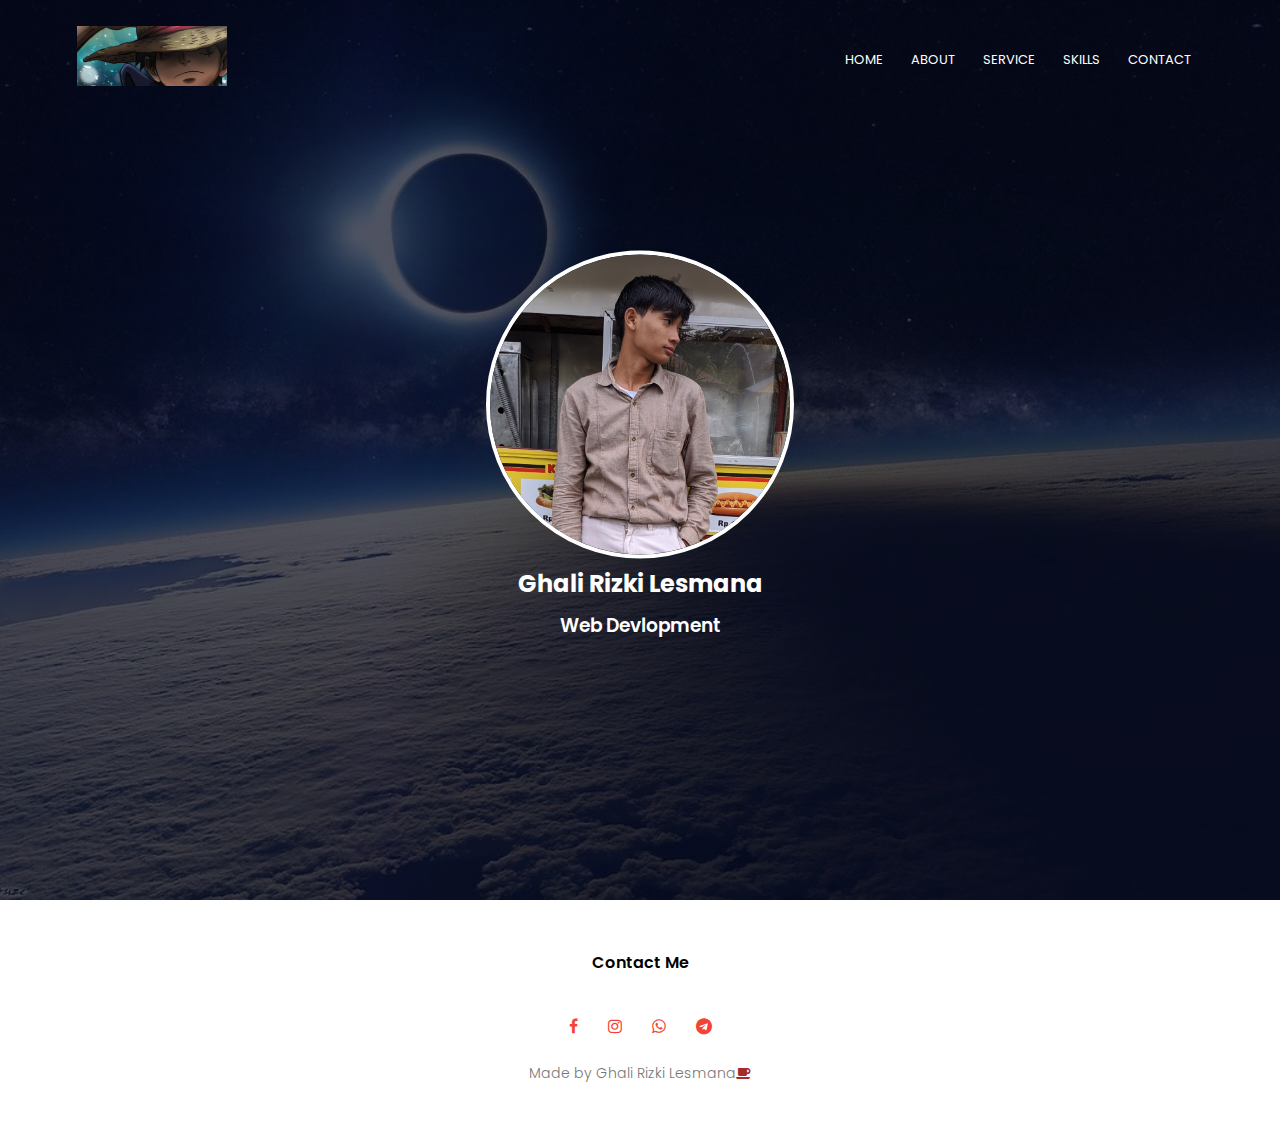
<file: cvGalih/Tugas akhir v2 - Copy (2)/index.html>
<!DOCTYPE html>
<html lang="en">
<head>
    <meta name="viewport" content="width=device-width, initial-scale=1.0">
    <title>Project Web</title>
    <link rel="stylesheet" href="style.css">
    <link rel="preconnect" href="https://fonts.googleapis.com">
    <link rel="preconnect" href="https://fonts.gstatic.com" crossorigin>
    <link href="https://fonts.googleapis.com/css2?family=Poppins:wght@100;200;300;400;600;700&display=swap" rel="stylesheet">
    <link rel="stylesheet" href="https://stackpath.bootstrapcdn.com/font-awesome/4.7.0/css/font-awesome.min.css">
</head>
<body>
    <section class="header"><!----------header------->
        <!--------- Navbar ------>
        <nav>
            <a href="../../index.html"><img src="img/logo2.jpg"></a>
            <div class="nav-links" id="navLinks">
                <i class="fa fa-times" onclick="hideMenu()"></i>
                <ul>
                    <li><a href="index.html">HOME</a></li>
                    <li><a href="about.html">ABOUT</a></li>
                    <li><a href="service.html">SERVICE</a></li>
                    <li><a href="skills.html">SKILLS</a></li>
                    <li><a href="contact.html">CONTACT</a></li>
                </ul>
            </div>
            <i class="fa fa-bars" onclick="showMenu()"></i>
        </nav>
        <!---------- home content ----------->
        <div class="text-box">
            <img
            width="300px"
            src="img/profil.jpg"
            style="border-radius: 50%; border: 4px solid white;" /> <!-- Menambahkan border dan padding -->
            <div>
                <h2>Ghali Rizki Lesmana</h2>
                <h3>Web Devlopment</h3>
            </div>
        </div>
    </section>


<!-------------- footer -------->
    <section class="footer">
        <h4>Contact Me</h4>
        <div class="icons">
            <a href="https://www.facebook.com/ghalirizkilesmana"><i class="fa fa-facebook"></i></a>
            <a href="https://instagram.com/geeldasroxy"><i class="fa fa-instagram"></i></a>
            <a href="https://wa.me/6289660177643"><i class="fa fa-whatsapp"></i></a>
            <a href="https://t.me/lisosfear"><i class="fa fa-telegram"></i></a>
        </div>
        <p>Made by Ghali Rizki Lesmana<i class="fa fa-coffee"></i></p>
    </section>


    <!--------------JS untuk toggle Menu------------->
    <script>
        var navLinks = document.getElementById("navLinks");
        function showMenu(){
            navLinks.style.right = "0";
        }
        function hideMenu(){
            navLinks.style.right = "-200px";
        }

    </script>
</body>
</html>
</file>
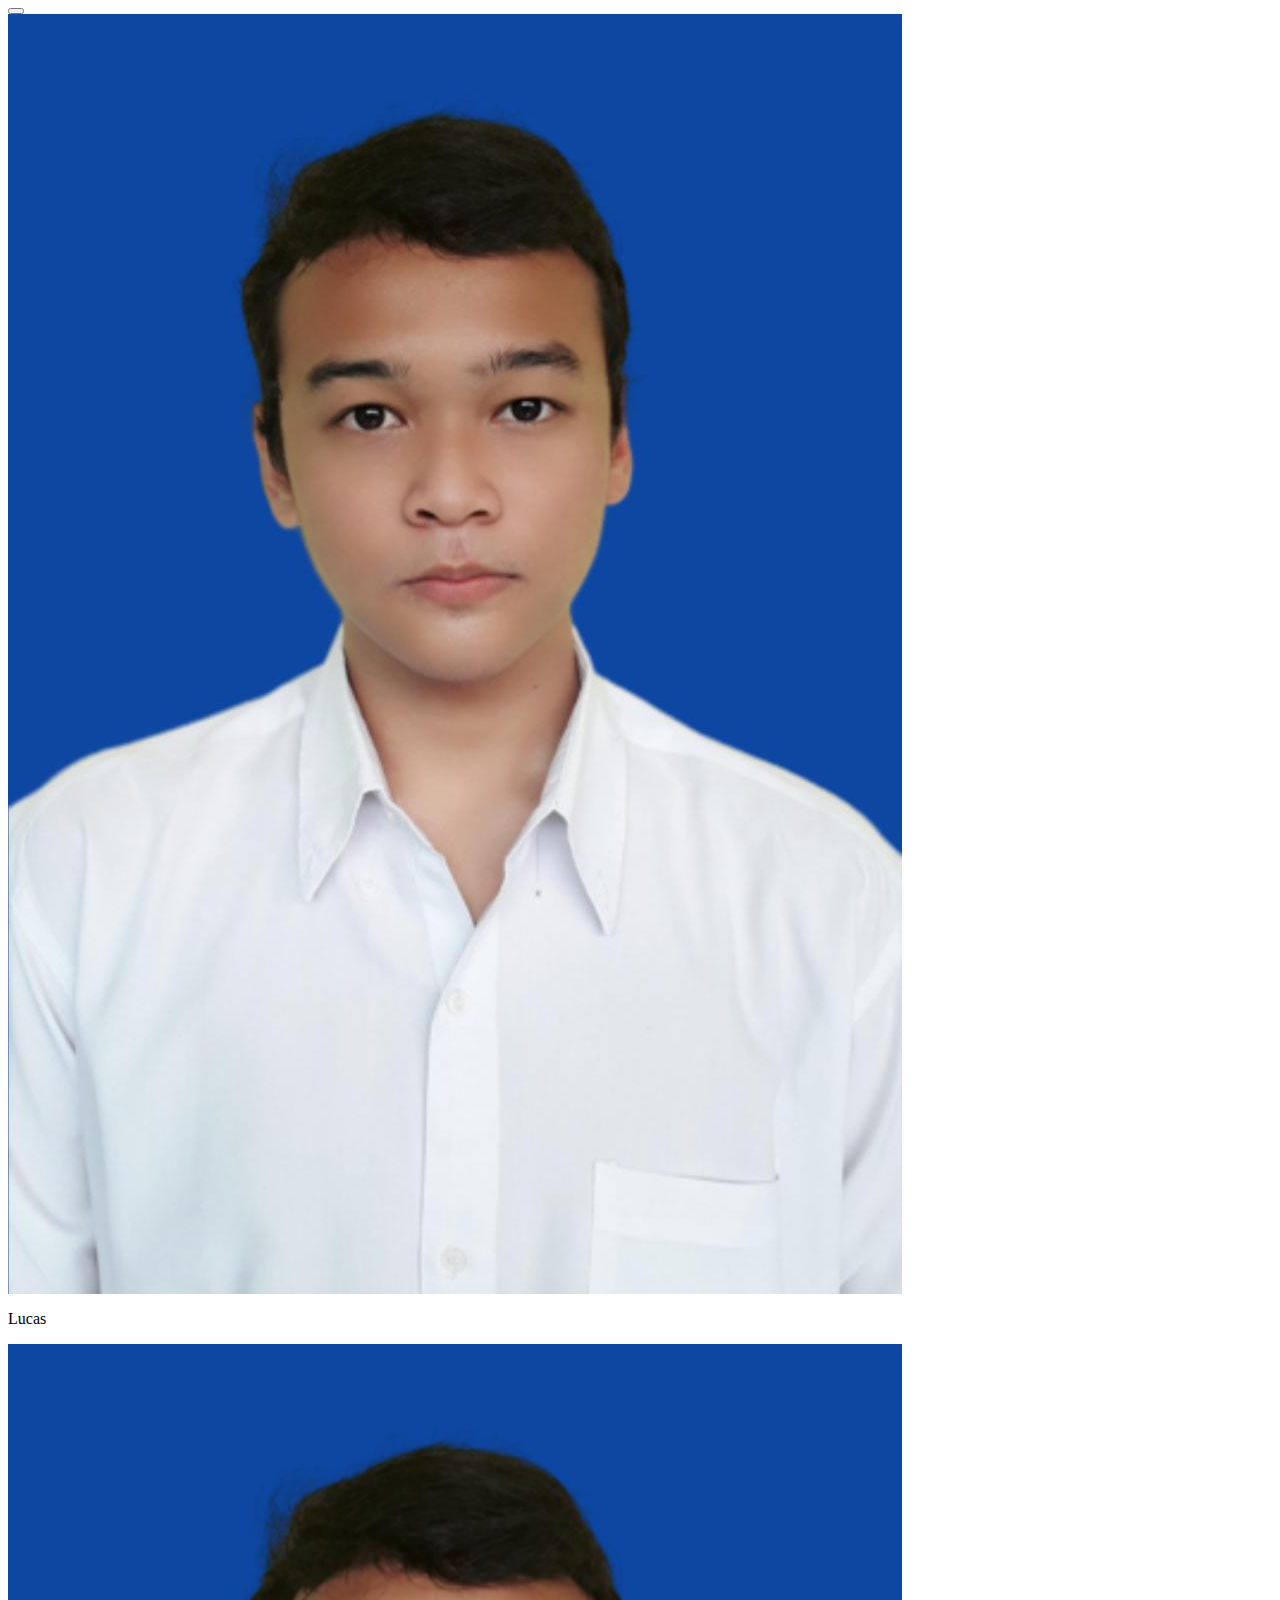
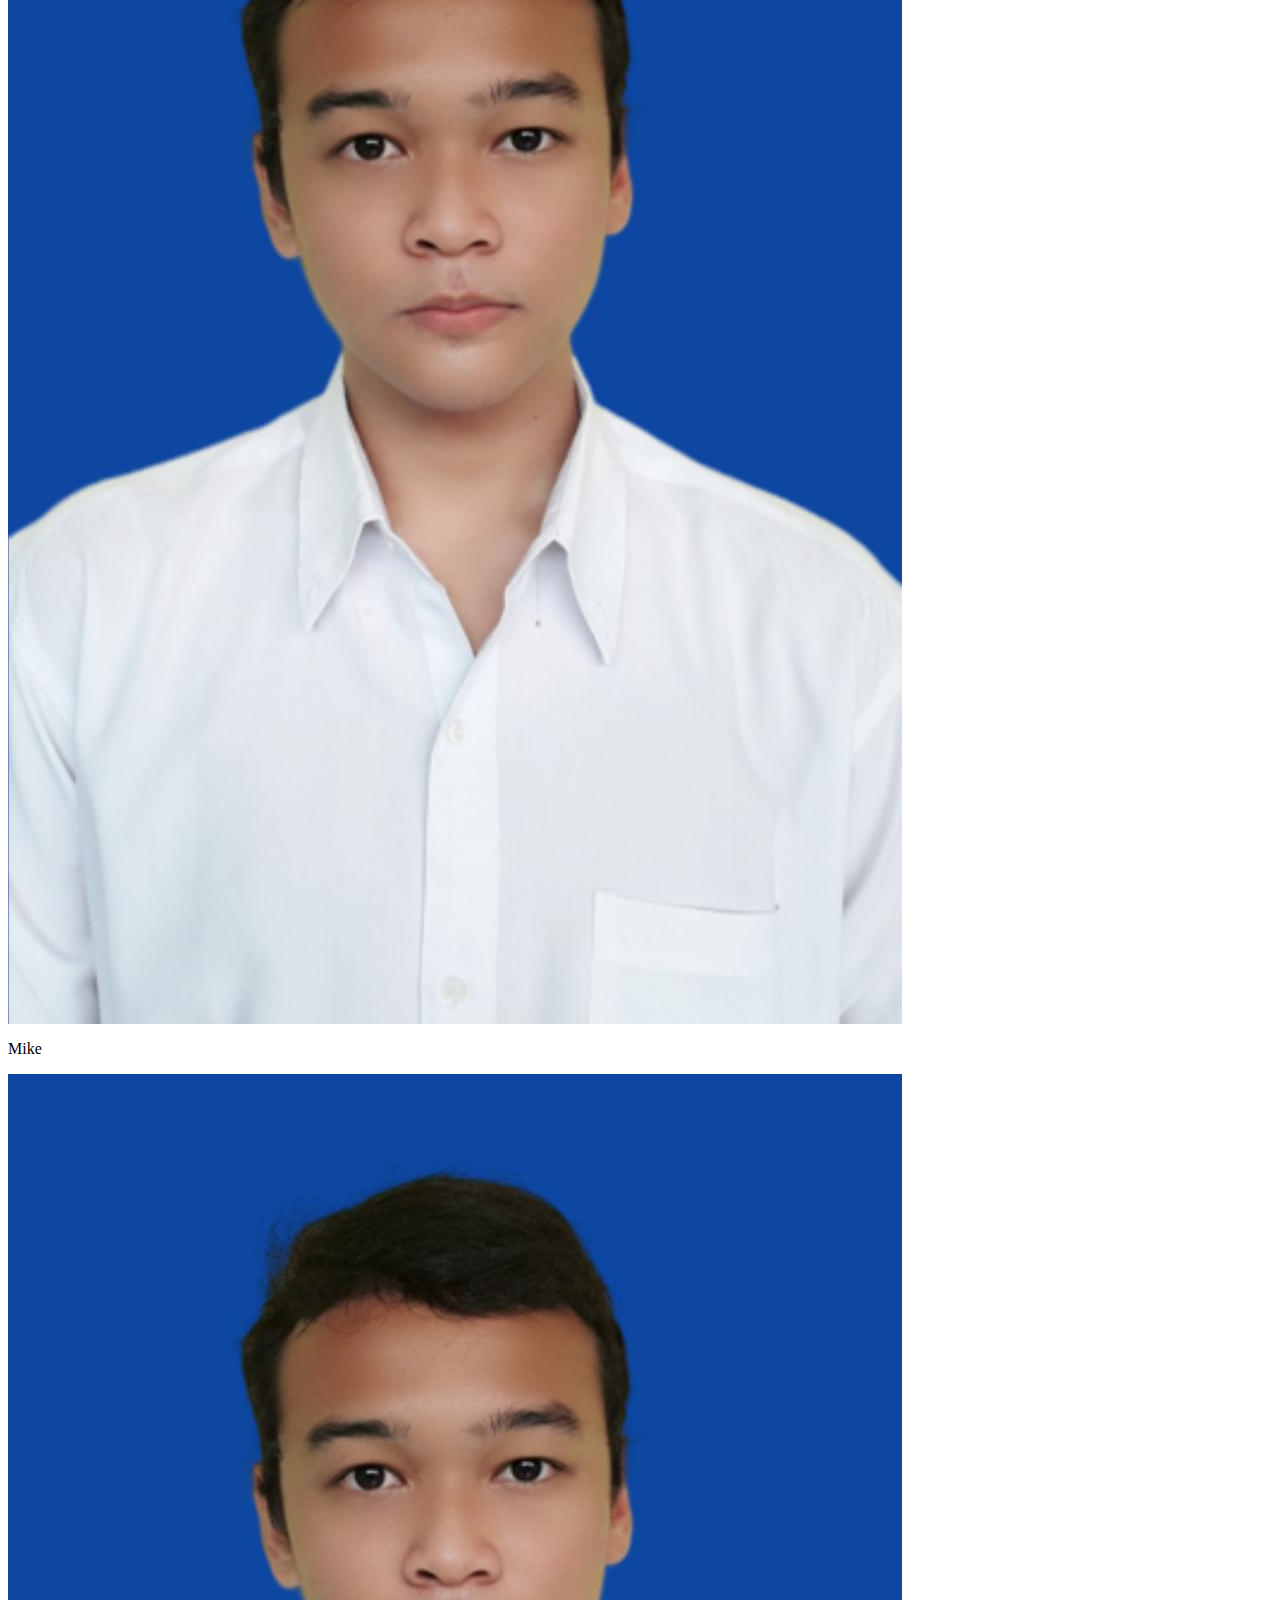
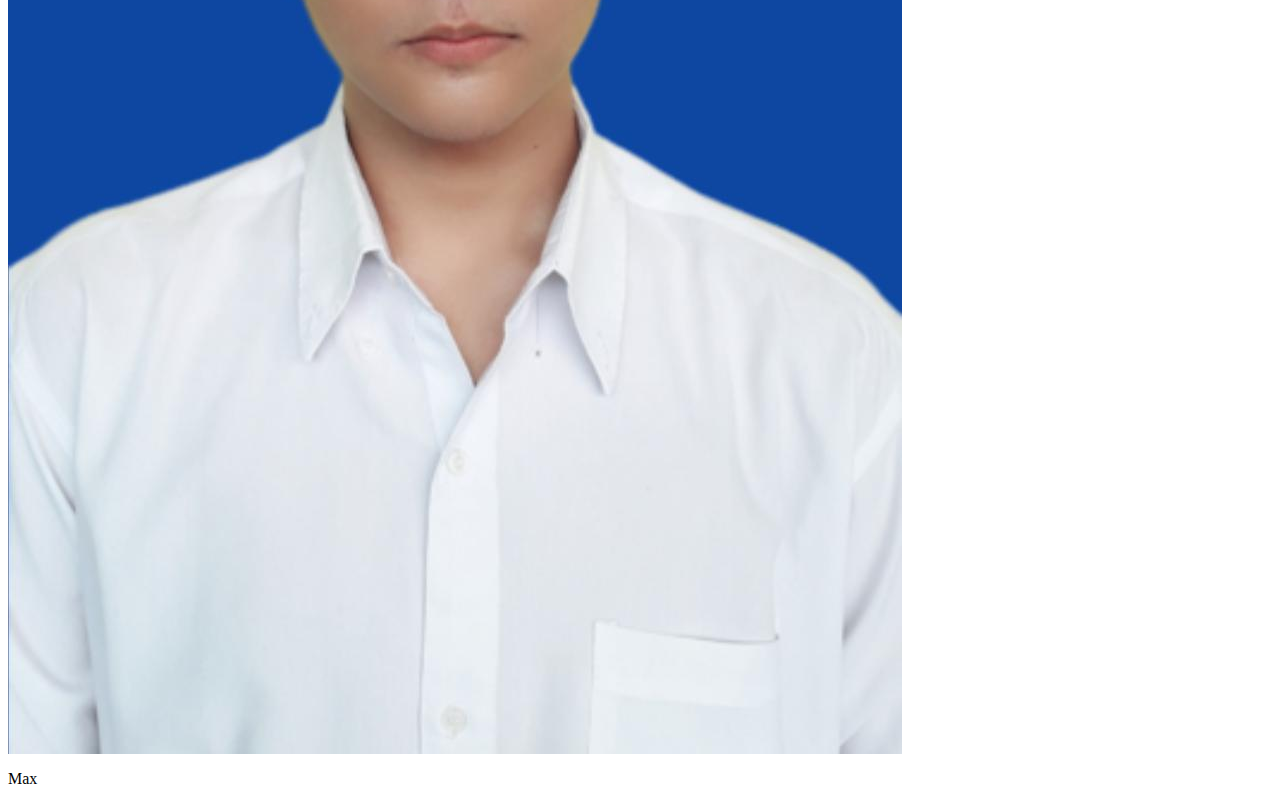
<file: cvSabda/test.html>
<body>
    <audio id="background-music" loop>
      <source
        src="https://github.com/ecemgo/mini-samples-great-tricks/raw/main/song-list/stranger-things-luxide-remix-no-copyright-music.mp3"
        type="audio/mpeg" />
      Your browser does not support the audio element.
    </audio>
    <button id="play-pause-button">
      <ion-icon class="audio-icon" id="play-music" name="play"></ion-icon>
      <ion-icon
        class="audio-icon hidden"
        id="pause-music"
        name="pause"></ion-icon>
    </button>

    <div id="particles-js" class="particles"></div>

    <div class="container">
      <div class="swiper">
        <div class="swiper-wrapper">
          <div class="swiper-slide">
            <img
              src="images/Formal.jpeg" />
            <p>Lucas</p>
          </div>
          <div class="swiper-slide">
            <img
              src="images/Formal.jpeg" />
            <p>Mike</p>
          </div>
          <div class="swiper-slide">
            <img
              src="images/Formal.jpeg"/>
            <p>Max</p>
          </div>
        </div>
        <div class="swiper-pagination"></div>
      </div>
    </div>
  </body>
</file>
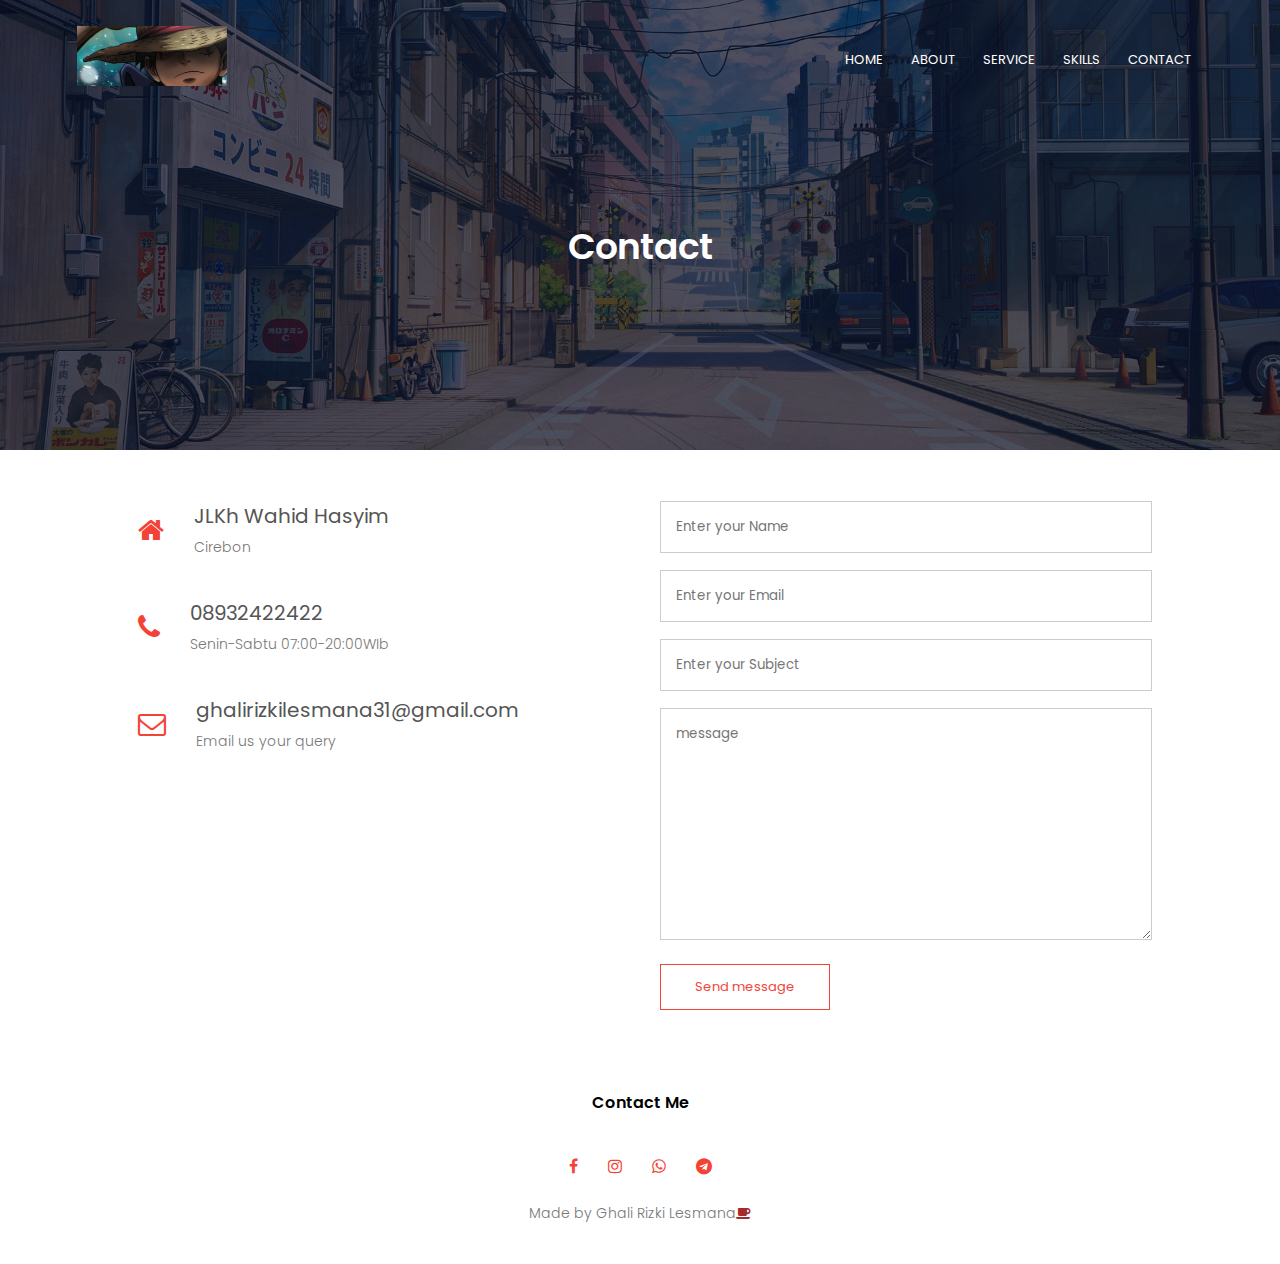
<file: cvGalih/Tugas akhir v2 - Copy (2)/contact.html>
<!DOCTYPE html>
<html lang="en">
<head>
    <meta name="viewport" content="width=device-width, initial-scale=1.0">
    <title>Project Web</title>
    <link rel="stylesheet" href="style.css">
    <link rel="preconnect" href="https://fonts.googleapis.com">
    <link rel="preconnect" href="https://fonts.gstatic.com" crossorigin>
    <link href="https://fonts.googleapis.com/css2?family=Poppins:wght@100;200;300;400;600;700&display=swap" rel="stylesheet">
    <link rel="stylesheet" href="https://stackpath.bootstrapcdn.com/font-awesome/4.7.0/css/font-awesome.min.css">
</head>
<body>
    <section class="sub-header"><!----------header------->
        <nav><!--------- Navbar ------>
            <a href="index.html"><img src="img/logo2.jpg"></a>
            <div class="nav-links" id="navLinks">
                <i class="fa fa-times" onclick="hideMenu()"></i>
                <ul>
                    <li><a href="index.html">HOME</a></li>
                    <li><a href="about.html">ABOUT</a></li>
                    <li><a href="service.html">SERVICE</a></li>
                    <li><a href="skills.html">SKILLS</a></li>
                    <li><a href="contact.html">CONTACT</a></li>
                </ul>
            </div>
            <i class="fa fa-bars" onclick="showMenu()"></i>
        </nav>
        <h1>Contact</h1>
    </section>

    <section class="contact-us">
        <div class="row">
            <div class="contact-col">
                <div>
                    <i class="fa fa-home"></i>
                    <span>
                        <h5>JLKh Wahid Hasyim</h5>
                        <p>Cirebon</p>
                    </span>
                </div>
                <div>
                    <i class="fa fa-phone"></i>
                    <span>
                        <h5>08932422422</h5>
                        <p>Senin-Sabtu 07:00-20:00WIb</p>
                    </span>
                </div>
                <div>
                    <i class="fa fa-envelope-o"></i>
                    <span>
                        <h5>ghalirizkilesmana31@gmail.com</h5>
                        <p>Email us your query</p>
                    </span>
                </div>
            </div>
            <div class="contact-col">
                <form action="form-hndler.php" method="post">
                    <input type="text" name="name" placeholder="Enter your Name" required>
                    <input type="email" name="email" placeholder="Enter your Email" required>
                    <input type="text" name="Subject" placeholder="Enter your Subject" required>
                    <textarea rows="10" name="message" placeholder="message" required></textarea>
                    <button type="submit" class="hero-btn red-btn">Send message</button>
                </form>
            </div>
        </div>
    </section>

    <!---------footer---------->
    <section class="footer">
        <h4>Contact Me</h4>
        <div class="icons">
            <a href="https://www.facebook.com/ghalirizkilesmana"><i class="fa fa-facebook"></i></a>
            <a href="https://instagram.com/geeldasroxy"><i class="fa fa-instagram"></i></a>
            <a href="https://wa.me/6289660177643"><i class="fa fa-whatsapp"></i></a>
            <a href="https://t.me/lisosfear"><i class="fa fa-telegram"></i></a>
        </div>
        <p>Made by Ghali Rizki Lesmana<i class="fa fa-coffee"></i></p>
    </section>


    <!--------------JS untuk toggle Menu------------->
    <script>
        var navLinks = document.getElementById("navLinks");
        function showMenu(){
            navLinks.style.right = "0";
        }
        function hideMenu(){
            navLinks.style.right = "-200px";
        }

    </script>
</body>
</html>
</file>
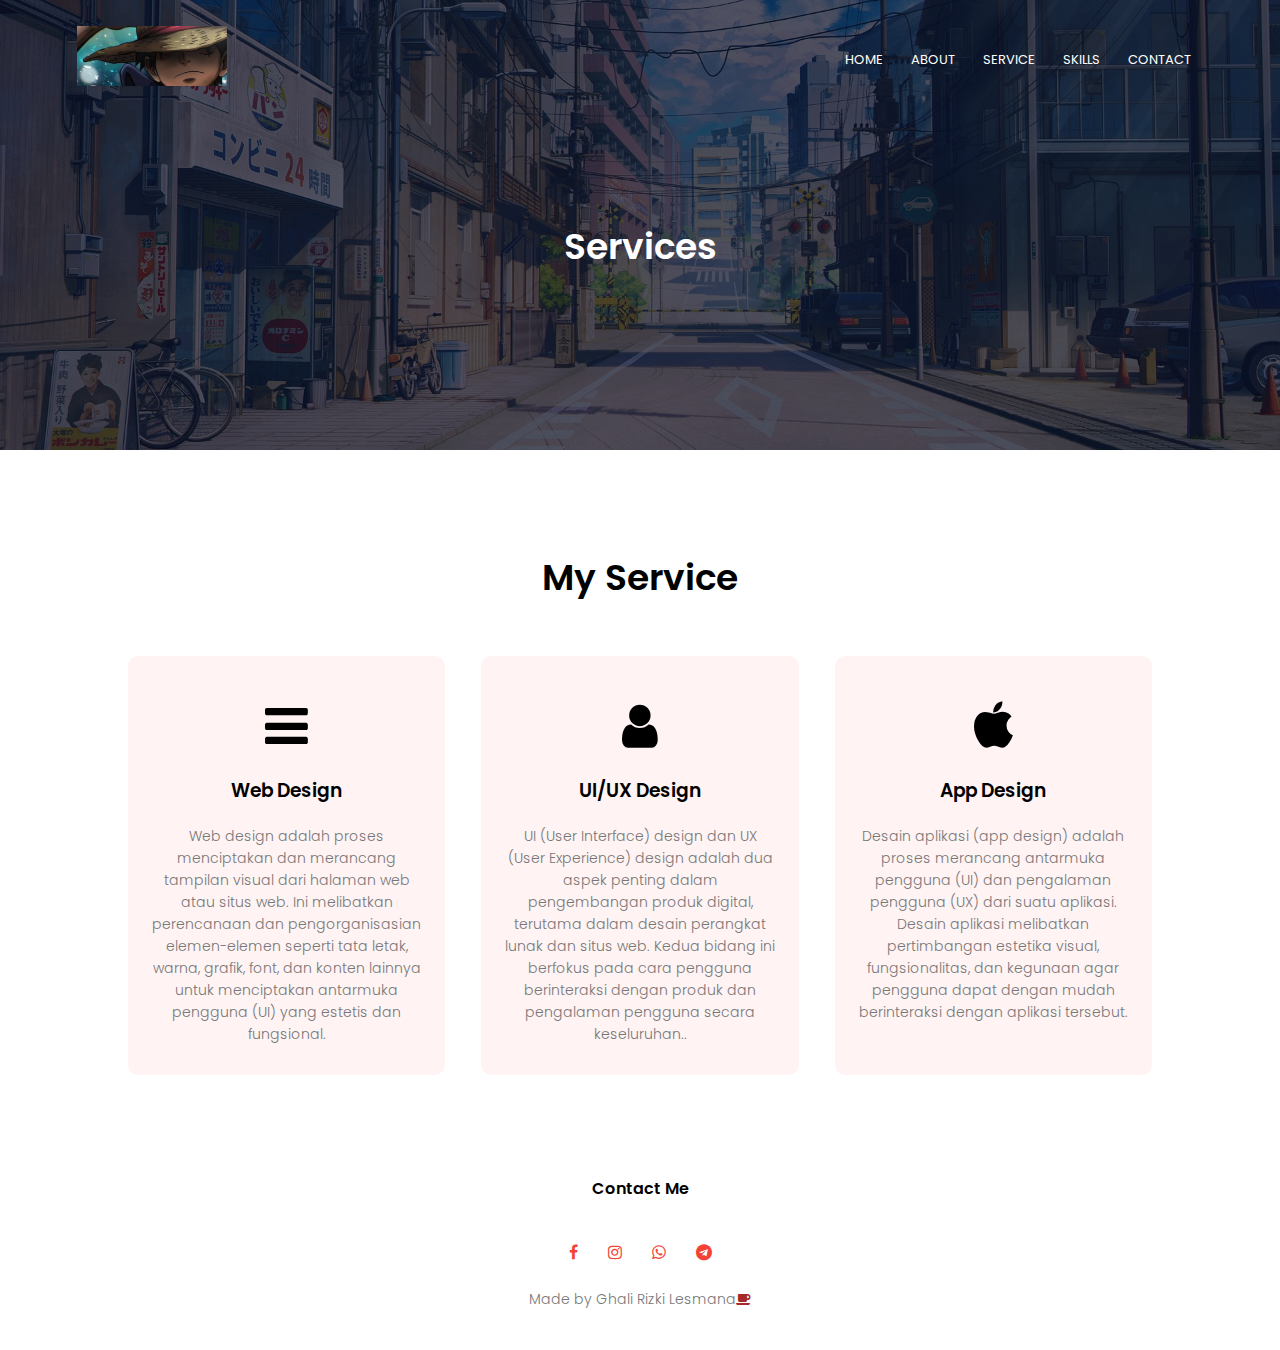
<file: cvGalih/Tugas akhir v2 - Copy (2)/service.html>
<!DOCTYPE html>
<html lang="en">
<head>
    <meta name="viewport" content="width=device-width, initial-scale=1.0">
    <title>Project Web</title>
    <link rel="stylesheet" href="style.css">
    <link rel="preconnect" href="https://fonts.googleapis.com">
    <link rel="preconnect" href="https://fonts.gstatic.com" crossorigin>
    <link href="https://fonts.googleapis.com/css2?family=Poppins:wght@100;200;300;400;600;700&display=swap" rel="stylesheet">
    <link rel="stylesheet" href="https://stackpath.bootstrapcdn.com/font-awesome/4.7.0/css/font-awesome.min.css">
</head>
<body>
    <section class="sub-header"><!----------header------->
        <nav><!--------- Navbar ------>
            <a href="index.html"><img src="img/logo2.jpg"></a>
            <div class="nav-links" id="navLinks">
                <i class="fa fa-times" onclick="hideMenu()"></i>
                <ul>
                    <li><a href="index.html">HOME</a></li>
                    <li><a href="about.html">ABOUT</a></li>
                    <li><a href="service.html">SERVICE</a></li>
                    <li><a href="skills.html">SKILLS</a></li>
                    <li><a href="contact.html">CONTACT</a></li>
                </ul>
            </div>
            <i class="fa fa-bars" onclick="showMenu()"></i>
        </nav>
        <h1>Services</h1>
    </section>

    <!------------ Service ---------->
    <section class="service">
        <h1>My Service</h1>
        <div class="row">
            <div class="service-col">
                <i class="fa fa-bars"></i>
                <h3>Web Design</h3>
                <p>Web design adalah proses menciptakan dan merancang tampilan visual dari halaman web atau situs web. Ini melibatkan perencanaan dan pengorganisasian elemen-elemen seperti tata letak, warna, grafik, font, dan konten lainnya untuk menciptakan antarmuka pengguna (UI) yang estetis dan fungsional.</p>
            </div>
            <div class="service-col">
                <i class="fa fa-user"></i>
                <h3>UI/UX Design</h3>
                <p>UI (User Interface) design dan UX (User Experience) design adalah dua aspek penting dalam pengembangan produk digital, terutama dalam desain perangkat lunak dan situs web. Kedua bidang ini berfokus pada cara pengguna berinteraksi dengan produk dan pengalaman pengguna secara keseluruhan..</p>
            </div>
            <div class="service-col">
                <i class="fa fa-apple"></i>
                <h3>App Design</h3>
                <p>
                    Desain aplikasi (app design) adalah proses merancang antarmuka pengguna (UI) dan pengalaman pengguna (UX) dari suatu aplikasi. Desain aplikasi melibatkan pertimbangan estetika visual, fungsionalitas, dan kegunaan agar pengguna dapat dengan mudah berinteraksi dengan aplikasi tersebut.</p>
            </div>
        </div>
    </section>


    <!---------footer---------->
    <section class="footer">
        <h4>Contact Me</h4>
        <div class="icons">
            <a href="https://www.facebook.com/ghalirizkilesmana"><i class="fa fa-facebook"></i></a>
            <a href="https://instagram.com/geeldasroxy"><i class="fa fa-instagram"></i></a>
            <a href="https://wa.me/6289660177643"><i class="fa fa-whatsapp"></i></a>
            <a href="https://t.me/lisosfear"><i class="fa fa-telegram"></i></a>
        </div>
        <p>Made by Ghali Rizki Lesmana<i class="fa fa-coffee"></i></p>
    </section>


    <!--------------JS untuk toggle Menu------------->
    <script>
        var navLinks = document.getElementById("navLinks");
        function showMenu(){
            navLinks.style.right = "0";
        }
        function hideMenu(){
            navLinks.style.right = "-200px";
        }

    </script>
</body>
</html>
</file>
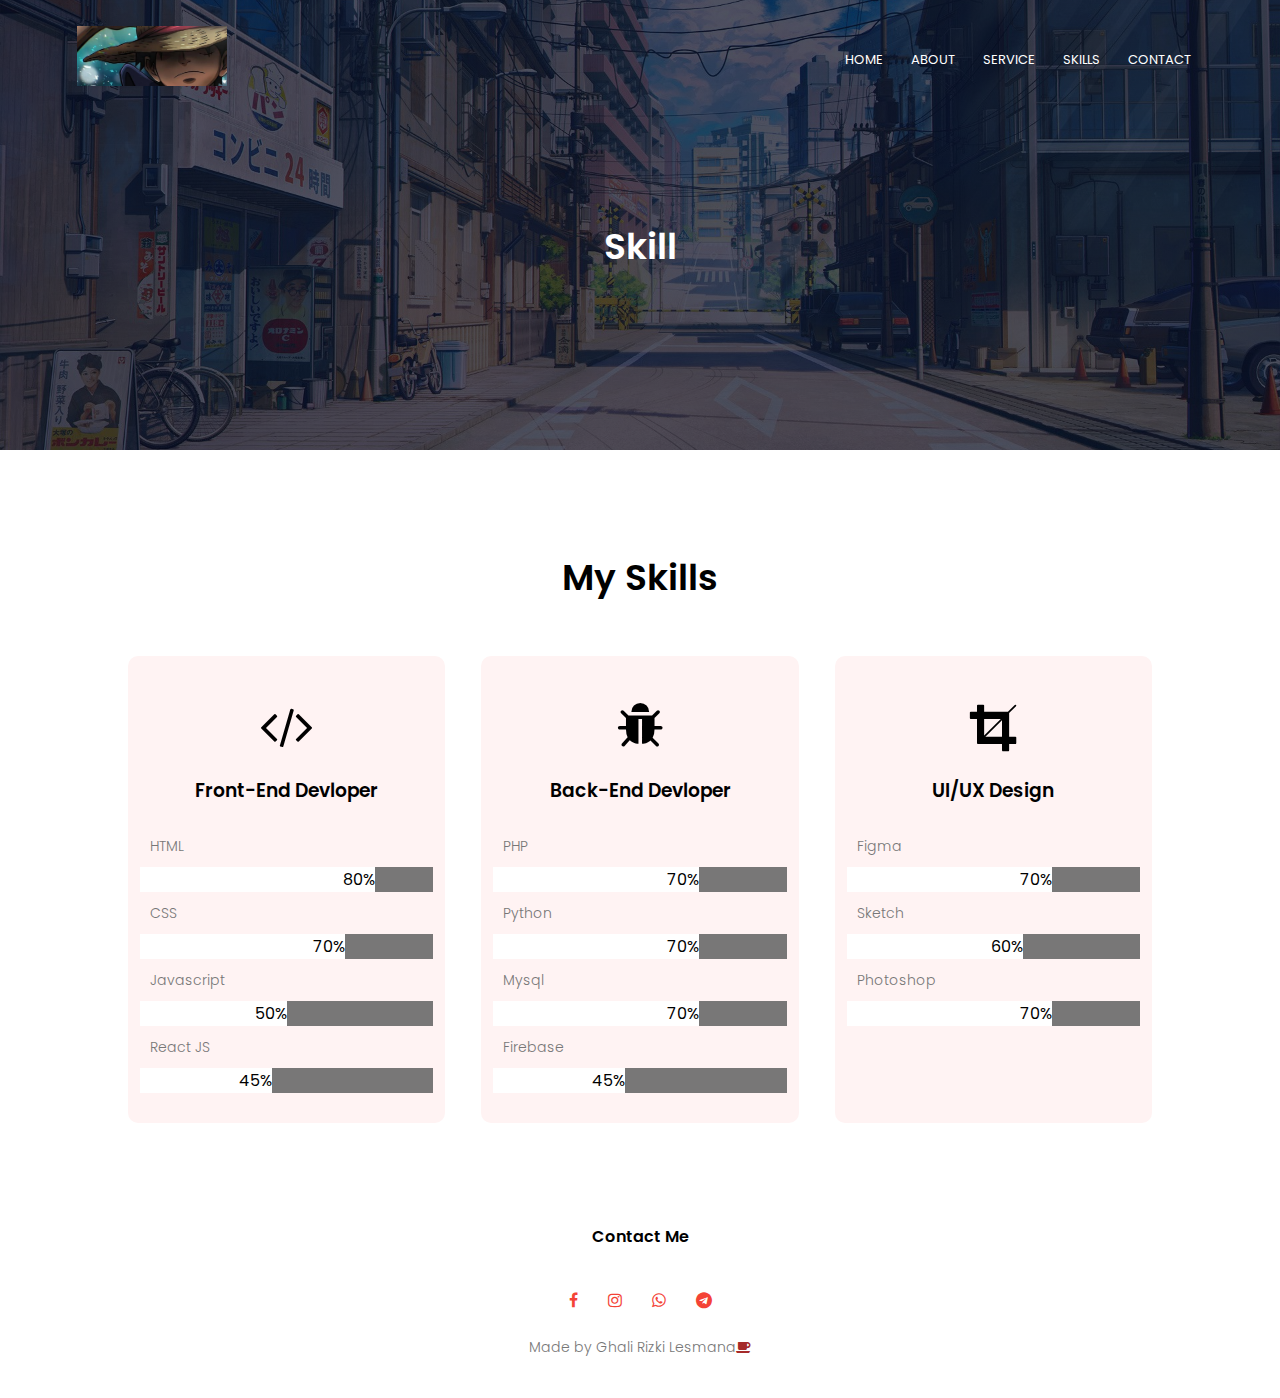
<file: cvGalih/Tugas akhir v2 - Copy (2)/skills.html>
<!DOCTYPE html>
<html lang="en">
<head>
    <meta name="viewport" content="width=device-width, initial-scale=1.0">
    <title>Project Web</title>
    <link rel="stylesheet" href="style.css">
    <link rel="preconnect" href="https://fonts.googleapis.com">
    <link rel="preconnect" href="https://fonts.gstatic.com" crossorigin>
    <link href="https://fonts.googleapis.com/css2?family=Poppins:wght@100;200;300;400;600;700&display=swap" rel="stylesheet">
    <link rel="stylesheet" href="https://stackpath.bootstrapcdn.com/font-awesome/4.7.0/css/font-awesome.min.css">
</head>
<body>
    <section class="sub-header"><!----------header------->
        <nav><!--------- Navbar ------>
            <a href="index.html"><img src="img/logo2.jpg"></a>
            <div class="nav-links" id="navLinks">
                <i class="fa fa-times" onclick="hideMenu()"></i>
                <ul>
                    <li><a href="index.html">HOME</a></li>
                    <li><a href="about.html">ABOUT</a></li>
                    <li><a href="service.html">SERVICE</a></li>
                    <li><a href="skills.html">SKILLS</a></li>
                    <li><a href="contact.html">CONTACT</a></li>
                </ul>
            </div>
            <i class="fa fa-bars" onclick="showMenu()"></i>
        </nav>
        <h1>Skill</h1>
    </section>
    <!--------- skills page content--------->
        <section class="skills">
            <h1>My Skills</h1>
            <div class="row">
                <div class="skill-col">
                    <i class="fa fa-code"></i>
                    <h3>Front-End Devloper</h3>
                    <div class="skill-bar">
                        <p>HTML</p>
                        <div class="skill-box">
                            <div class="html">80%</div>
                        </div>
                        <p>CSS</p>
                        <div class="skill-box">
                            <div class="css">70%</div>
                        </div>
                        <p>Javascript</p>
                        <div class="skill-box">
                            <div class="javascript">50%</div>
                        </div>
                        <p>React JS</p>
                        <div class="skill-box">
                            <div class="react">45%</div>
                        </div>
                    </div>
                </div>
                <div class="skill-col">
                    <i class="fa fa-bug"></i>
                    <h3>Back-End Devloper</h3>
                    <div class="skill-bar">
                        <p>PHP</p>
                        <div class="skill-box">
                            <div class="php">70%</div>
                        </div>
                        <p>Python</p>
                        <div class="skill-box">
                            <div class="python">70%</div>
                        </div>
                        <p>Mysql</p>
                        <div class="skill-box">
                            <div class="sql">70%</div>
                        </div>
                        <p>Firebase</p>
                        <div class="skill-box">
                            <div class="fire">45%</div>
                        </div>
                    </div>
                </div>
                <div class="skill-col">
                    <i class="fa fa-crop"></i>
                    <h3>UI/UX Design</h3>
                    <div class="skill-bar">
                        <p>Figma</p>
                        <div class="skill-box">
                            <div class="figma">70%</div>
                        </div>
                        <p>Sketch</p>
                        <div class="skill-box">
                            <div class="sketch">60%</div>
                        </div>
                        <p>Photoshop</p>
                        <div class="skill-box">
                            <div class="photoshop">70%</div>
                        </div>
                    </div>
                </div>
            </div>    
        </section>




    <!---------footer---------->
    <section class="footer">
        <h4>Contact Me</h4>
        <div class="icons">
            <a href="https://www.facebook.com/ghalirizkilesmana"><i class="fa fa-facebook"></i></a>
            <a href="https://instagram.com/geeldasroxy"><i class="fa fa-instagram"></i></a>
            <a href="https://wa.me/6289660177643"><i class="fa fa-whatsapp"></i></a>
            <a href="https://t.me/lisosfear"><i class="fa fa-telegram"></i></a>
        </div>
        <p>Made by Ghali Rizki Lesmana<i class="fa fa-coffee"></i></p>
    </section>


    <!--------------JS untuk toggle Menu------------->
    <script>
        var navLinks = document.getElementById("navLinks");
        function showMenu(){
            navLinks.style.right = "0";
        }
        function hideMenu(){
            navLinks.style.right = "-200px";
        }

    </script>
</body>
</html>
</file>
<file: cvGalih/Tugas akhir v2 - Copy (2)/style.css>
*{
    margin: 0;
    padding: 0;
    font-family: 'Poppins', sans-serif;
}
.header{
    min-height: 100vh;
    width: 100%;
    background-image: linear-gradient(rgba(4,9,30,0.7),rgba(4,9,30,0.7)),url(img/download.jpg);
    background-position: center;
    background-size: cover;
    position: relative;
}
nav{
    display: flex;
    padding: 2% 6%;
    justify-content: space-between;
    align-items: center;
}
nav img{
    width: 150px;
}
.nav-links{
    flex: 1;
    text-align: right;
}
.nav-links ul li{
    list-style: none;
    display: inline-block;
    padding: 8px 12px;
    position: relative;
}
.nav-links ul li a{
    color: white;
    text-decoration: none;
    font-size: 13px;
}
.nav-links ul li::after{
    content: '';
    width: 0%;
    height: 2px;
    background-color: #f44336;
    display: block;
    margin: auto;
    transition: 0.2s;
}
.nav-links ul li:hover::after{
    width: 100%;
}
.text-box{
    width: 90%;
    color: #fff;
    position: absolute;
    top: 50%;
    left: 50%;
    transform: translate(-50%,-50%);
    text-align: center;
}
.text-box h1{
    font-size: 62px;
}
.text-box p{
    margin: 10px 0 40px;
    font-size: 14px;
    color: #fff;
}
.hero-btn{
    display: inline-block;
    text-decoration: none;
    color: #fff;
    border: 1px solid #fff;
    padding: 12px 34px;
    font-size: 13px;
    background: transparent;
    position: relative;
    cursor: pointer;
}
.hero-btn:hover{
    border: 1px solid #f44336;
    background: #f44336;
    transition: 1s;
}

nav .fa{
    display: none;
}

@media(max-width: 700px){
    .text-box h1{
        font-size: 20px;
    }
    .nav-links ul li{
        display: block;
    }
    .nav-links{
        position: fixed;
        background: #f44336;
        height: 100vh;
        width: 200px;
        top: 0;
        right: -200px;
        text-align: left;
        z-index: 2;
        transition: 1s;
    }
    nav .fa{
        display: block;
        color: #fff;
        font-size: 22px;
        cursor: pointer;
    }
    .nav-links ul{
        padding: 30px;
    }
}

/*--------- service -------*/
.service{
    width: 80%;
    margin: auto;
    text-align: center;
    padding-top: 100px;
}
h1{
    font-size: 36px;
    font-weight: 600;
}
p{
    color: #777;
    font-size: 14px;
    font-weight: 300;
    line-height: 22px;
    padding: 10px;
}

.row{
    margin-top: 5%;
    display: flex;
    justify-content: space-between;
}
.service-col{
    flex-basis: 31%;
    background: #fff3f3;
    border-radius: 10px;
    margin-bottom: 5%;
    padding: 20px 12px;
    box-sizing: border-box;
    transition: 0.5s;
}
.service-col i{
    font-size: 50px;
    display: block;
    text-align: center;
    margin: 25px 0;
}
h3{
    text-align: center;
    font-weight: 600;
    margin: 10px 0;
}
.service-col:hover{
    box-shadow: 0 0 20px 0px rgba(0,0,0,0.2);
}
@media(max-width: 700px){
    .row{
        flex-direction: column;
    }
}
/*--------------- skills -------------- */
.skills{
    width: 80%;
    margin: auto;
    text-align: center;
    padding-top: 100px;
}
.skill-col{
    flex-basis: 31%;
    background: #fff3f3;
    border-radius: 10px;
    margin-bottom: 5%;
    padding: 20px 12px;
    box-sizing: border-box;
    transition: 0.5s;
}
.skill-col i{
    font-size: 50px;
    display: block;
    text-align: center;
    margin: 25px 0;
}
.skill-bar{
    padding-top: 10px;
    padding-bottom: 10px;
}
.skill-bar p{
    text-align: left;
}
.skill-box{
    text-align: right;
    width: 100%;
    background-color: #787777;
}
.html{
    width: 80%;
    background-color: #ffffff;
}
.css{
    width: 70%;
    background-color: #ffffff;
}
.javascript{
    width: 50%;
    background-color: #ffffff;
}
.react{
    width: 45%;
    background-color: #ffffff;
}
.php{
    width: 70%;
    background-color: #ffffff;
}
.python{
    width: 70%;
    background-color: #ffffff;
}
.sql{
    width: 70%;
    background-color: #ffffff;
}
.fire{
    width: 45%;
    background-color: #ffffff;
}
.figma{
    width: 70%;
    background-color: #ffffff;
}
.sketch{
    width: 60%;
    background-color: #ffffff;
}
.photoshop{
    width: 70%;
    background-color: #ffffff;
}
.skill-col:hover{
    box-shadow: 0 0 20px 0px rgba(0,0,0,0.2);
}

/*------------- bio ----------*/
.bio{
    width: 80%;
    margin: auto;
    text-align: center;
    padding-top: 50px;
}
.bio-col{
    flex-basis: 32%;
    border-radius: 10px;
    margin-bottom: 30px;
    position: relative;
    overflow: hidden;
}
.bio-col img{
    width: 100%;
    display: block;
}
.layer{
    background: transparent;
    height: 100%;
    width: 100%;
    position: absolute;
    top: 0;
    left: 0;
    transition: 0.5s;
}
.layer:hover{
    background: rgba(255, 50, 50, 0.7);
    ;
}
.layer h3{
    width: 100%;
    font-weight: 500;
    color: #fff;
    font-size: 26px;
    bottom: 0;
    left: 50%;
    transform: translate(-50%);
    position: absolute;
    opacity: 0;
    transition: 0.5s;
}
.layer:hover h3{
    bottom: 49%;
    opacity: 1;
}
.layer h3 p{
    color: #fff;
}

/*------footer--------*/
.footer{
    width: 100%;
    text-align: center;
    padding: 30px 0;
}

.footer h4{
    margin-bottom: 25px;
    margin-top: 20px;
    font-weight: 600;
}
.icons .fa{
    color: #f44336;
    margin: 0 13px;
    cursor: pointer;
    padding: 18px 0;
}
.fa-coffee{
    color: brown;
}

/*-------about us-------*/
.sub-header{
    height: 50vh;
    width: 100%;
    background-image: linear-gradient(rgba(4,9,30,0.7),rgba(4,9,30,0.7)),url(img/street.jpg);
    background-position: center;
    background-size: cover;
    text-align: center;
    color: #fff;
}
.sub-header h1{
    margin-top: 100px;
}
.about-us{
    width: 80%;
    margin: auto;
    padding-top: 80px;
    padding-bottom: 50px;
}
.about-col{
    flex-basis: 48%;
    padding: 30px 2px;
}
.about-col img{
    width: 100%;
}
.about-col h1{
    padding-top: 0;
}
.about-col p{
    padding: 15px 0 25px;
}
.red-btn{
    border: 1px solid #f44336;
    background: transparent;
    color: #f44336;
}
.red-btn:hover{
    color: #fff;
}

/*----------contact--------*/
.contact-us{
    width: 80%;
    margin: auto;
}
.contact-col{
    flex-basis: 48%;
    margin-bottom: 30px;
}
.contact-col div{
    display: flex;
    align-items: center;
    margin-bottom: 40px;
}
.contact-col div .fa {
    font-size: 28px;
    color: #f44336;
    margin: 10px;
    margin-right: 30px;
}

.contact-col div p {
    padding: 0;
}

.contact-col div h5 {
    font-size: 20px;
    margin-bottom: 5px;
    color: #555;
    font-weight: 400;
}

.contact-col input,
.contact-col textarea {
    width: 100%;
    padding: 15px;
    margin-bottom: 17px;
    outline: none;
    border: 1px solid #ccc;
    box-sizing: border-box;
}
</file>
